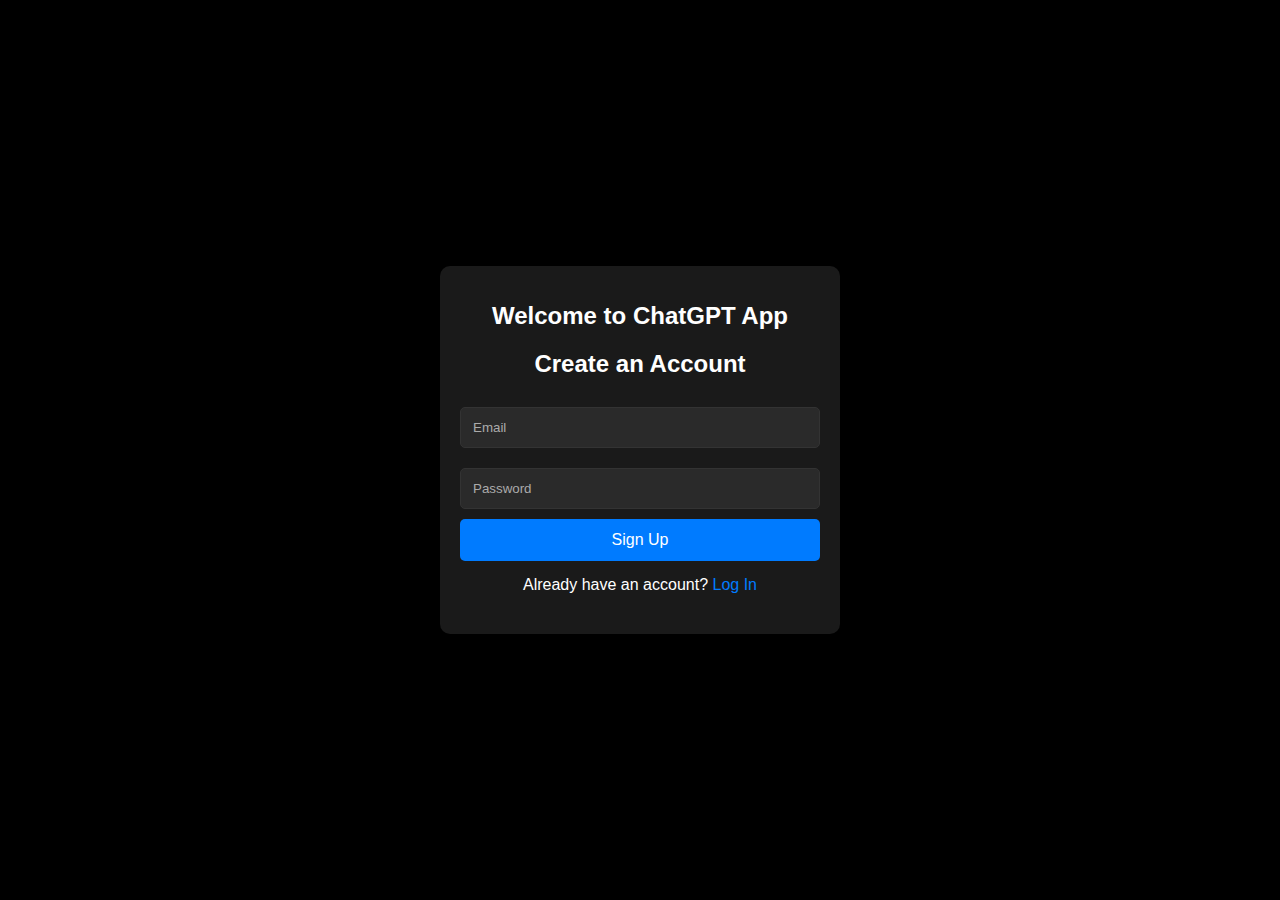
<file: index.html>
<!DOCTYPE html>
<html lang="en">
<head>
    <meta charset="UTF-8">
    <meta name="viewport" content="width=device-width, initial-scale=1.0">
    <title>ChatGPT-like Interface</title>
    <link rel="stylesheet" href="style.css">
</head>
<body>
    <div class="container" id="app-container">
        <div class="header">
            <h1>Welcome to ChatGPT App</h1>
        </div>

        <!-- Signup Form -->
        <div class="form-container" id="signup-container">
            <h2>Create an Account</h2>
            <form id="signup-form">
                <input type="email" id="signup-email" placeholder="Email" required>
                <input type="password" id="signup-password" placeholder="Password" required>
                <button type="submit" id="signup-btn">Sign Up</button>
            </form>
            <p>Already have an account? <a href="#" onclick="toggleForms()">Log In</a></p>
        </div>

        <!-- Login Form -->
        <div class="form-container" id="login-container" style="display: none;">
            <h2>Log In</h2>
            <form id="login-form">
                <input type="email" id="login-email" placeholder="Email" required>
                <input type="password" id="login-password" placeholder="Password" required>
                <button type="submit" id="login-btn">Log In</button>
            </form>
            <p>Don't have an account? <a href="#" onclick="toggleForms()">Sign Up</a></p>
        </div>

        <!-- Chat Interface -->
        <div class="chat-container" id="chat-container" style="display: none;">
            <h2>Chat with ChatGPT</h2>
            <div class="messages" id="messages"></div>
            <div class="input-container">
                <input type="text" id="user-input" placeholder="Ask a question..." required>
                <button id="send-btn">Send</button>
            </div>
        </div>
    </div>
    
    <script src="script.js"></script>
</body>
</html>
</file>
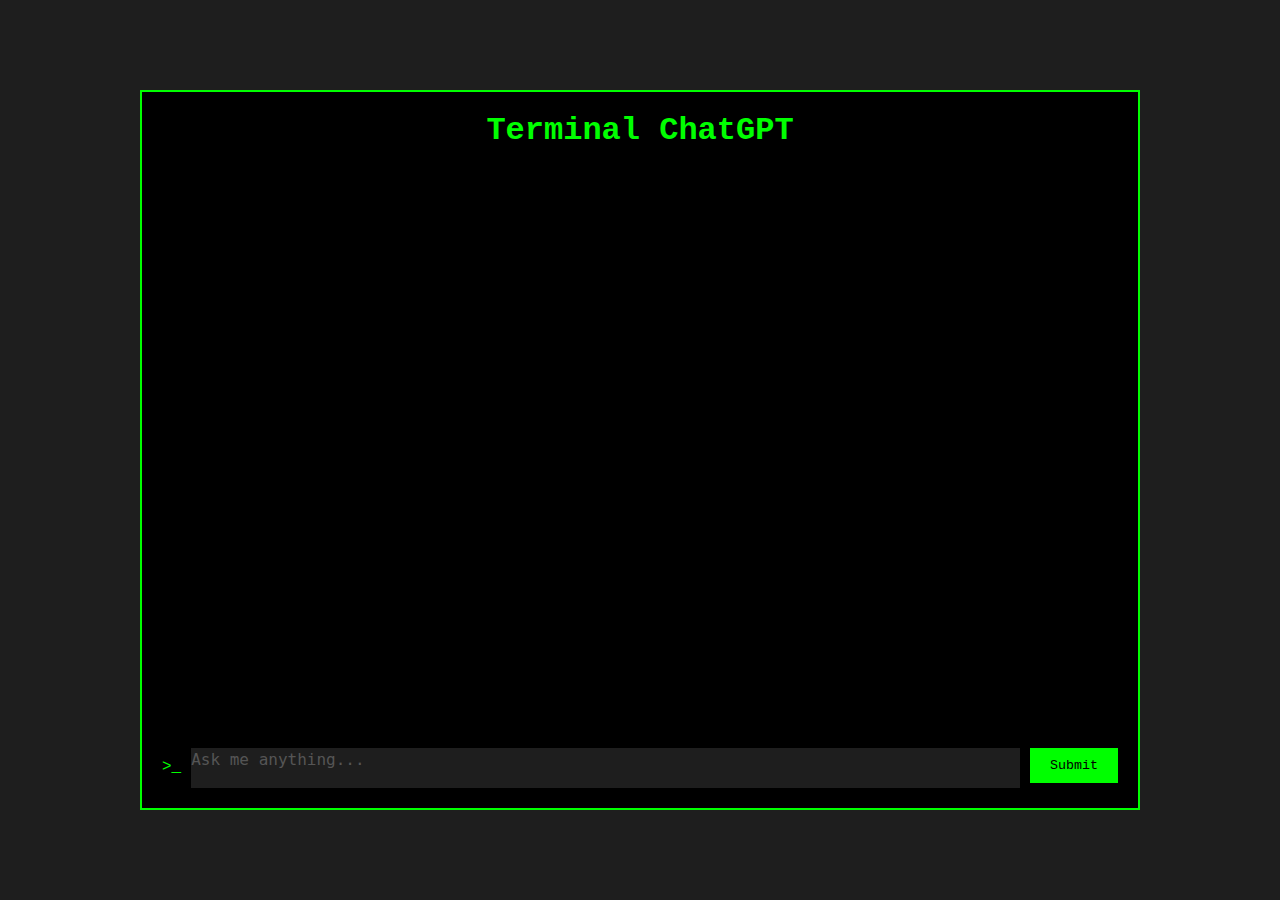
<file: index2.html>
<!DOCTYPE html>
<html lang="en">
<head>
    <meta charset="UTF-8">
    <meta name="viewport" content="width=device-width, initial-scale=1.0">
    <title>Terminal Chat Interface</title>
    <link rel="stylesheet" href="styles2.css">
</head>
<body>
    <div class="terminal-container" id="app-container">
        <!-- Chat Terminal Interface -->
        <div class="terminal-header">
            <h1>Terminal ChatGPT</h1>
        </div>

        <!-- Chat Messages Section -->
        <div class="messages" id="messages"></div>

        <!-- User Input Section -->
        <div class="input-container">
            <span class="prompt">>_</span>
            <textarea id="user-input" placeholder="Ask me anything..." autofocus autocomplete="off"></textarea>
            <button id="submit-btn">Submit</button>
        </div>
    </div>

    <script src="script2.js"></script>
</body>
</html>
</file>
<file: style.css>
* {
    box-sizing: border-box;
}

body {
    font-family: 'Arial', sans-serif;
    margin: 0;
    padding: 0;
    background-color: #000; /* Black background */
    color: #fff; /* White text color */
    display: flex;
    justify-content: center;
    align-items: center;
    height: 100vh;
}

.container {
    width: 400px;
    padding: 20px;
    background-color: #1a1a1a; /* Dark grey background for the container */
    border-radius: 10px;
    box-shadow: 0 2px 10px rgba(0, 0, 0, 0.5);
    text-align: center;
}

.header {
    margin-bottom: 20px;
}

h1, h2 {
    font-size: 24px;
    color: #fff;
}

.form-container {
    margin-bottom: 20px;
}

input {
    width: 100%;
    padding: 12px;
    margin: 10px 0;
    border: 1px solid #333; /* Dark border for inputs */
    border-radius: 5px;
    background-color: #2a2a2a; /* Darker background for inputs */
    color: #fff; /* White text for inputs */
    transition: border-color 0.3s;
}

input::placeholder {
    color: #aaa; /* Lighter placeholder text */
}

input:focus {
    border-color: #007bff; /* Blue border on focus */
    outline: none;
}

button {
    width: 100%;
    padding: 12px;
    background-color: #007bff; /* Blue background for buttons */
    color: white;
    border: none;
    border-radius: 5px;
    cursor: pointer;
    font-size: 16px;
    transition: background-color 0.3s;
}

button:hover {
    background-color: #0056b3; /* Darker blue on hover */
}

p {
    margin: 15px 0;
}

a {
    color: #007bff; /* Blue link color */
    text-decoration: none;
}

a:hover {
    text-decoration: underline; /* Underline on hover */
}

/* Chat container styles */
.chat-container {
    display: flex;
    flex-direction: column;
    height: 300px;
}

.messages {
    flex: 1;
    overflow-y: auto;
    padding: 10px;
    border: 1px solid #333;
    border-radius: 5px;
    background-color: #2a2a2a; /* Darker background for messages */
    margin-bottom: 10px;
}

.input-container {
    display: flex;
}

input#user-input {
    flex: 1;
}

button#send-btn {
    width: auto;
}
</file>
<file: styles2.css>
/* General Reset */
* {
    margin: 0;
    padding: 0;
    box-sizing: border-box;
}

body {
    font-family: 'Courier New', Courier, monospace;
    background-color: #1e1e1e;
    color: #00ff00;
    display: flex;
    justify-content: center;
    align-items: center;
    height: 100vh;
    overflow: hidden;
}

/* Terminal Container */
.terminal-container {
    width: 80%;
    max-width: 1000px;
    height: 80%;
    border: 2px solid #00ff00;
    background-color: #000;
    display: flex;
    flex-direction: column;
    padding: 20px;
}

.terminal-header {
    text-align: center;
    padding-bottom: 10px;
    color: #00ff00;
}

/* Chat Messages */
.messages {
    flex: 1;
    overflow-y: auto;
    margin-bottom: 10px;
}

.messages div {
    padding: 5px 0;
    font-size: 14px;
}

.user-message {
    color: #00ff00;
}

.bot-message {
    color: #ffff00;
}

/* Input Area */
.input-container {
    display: flex;
    align-items: flex-start; /* Align items to top since textarea will grow */
}

.prompt {
    padding-right: 10px;
    margin-top: 10px; /* Align with the textarea */
}

/* Textarea Input */
textarea {
    background-color: #1e1e1e;
    color: #00ff00;
    border: none;
    outline: none;
    width: 100%;
    font-size: 16px;
    resize: none; /* Prevent manual resizing by the user */
    height: 40px; /* Initial height */
    max-height: 150px; /* Maximum height */
    overflow-y: hidden; /* Hide vertical scroll */
    line-height: 1.5;
}

/* Adjust textarea placeholder */
textarea::placeholder {
    color: #555;
}

/* Submit Button */
button {
    margin-left: 10px;
    padding: 10px 20px;
    background-color: #00ff00;
    color: #000;
    border: none;
    cursor: pointer;
    font-family: 'Courier New', monospace;
}

button:hover {
    background-color: #00e600;
}
</file>
